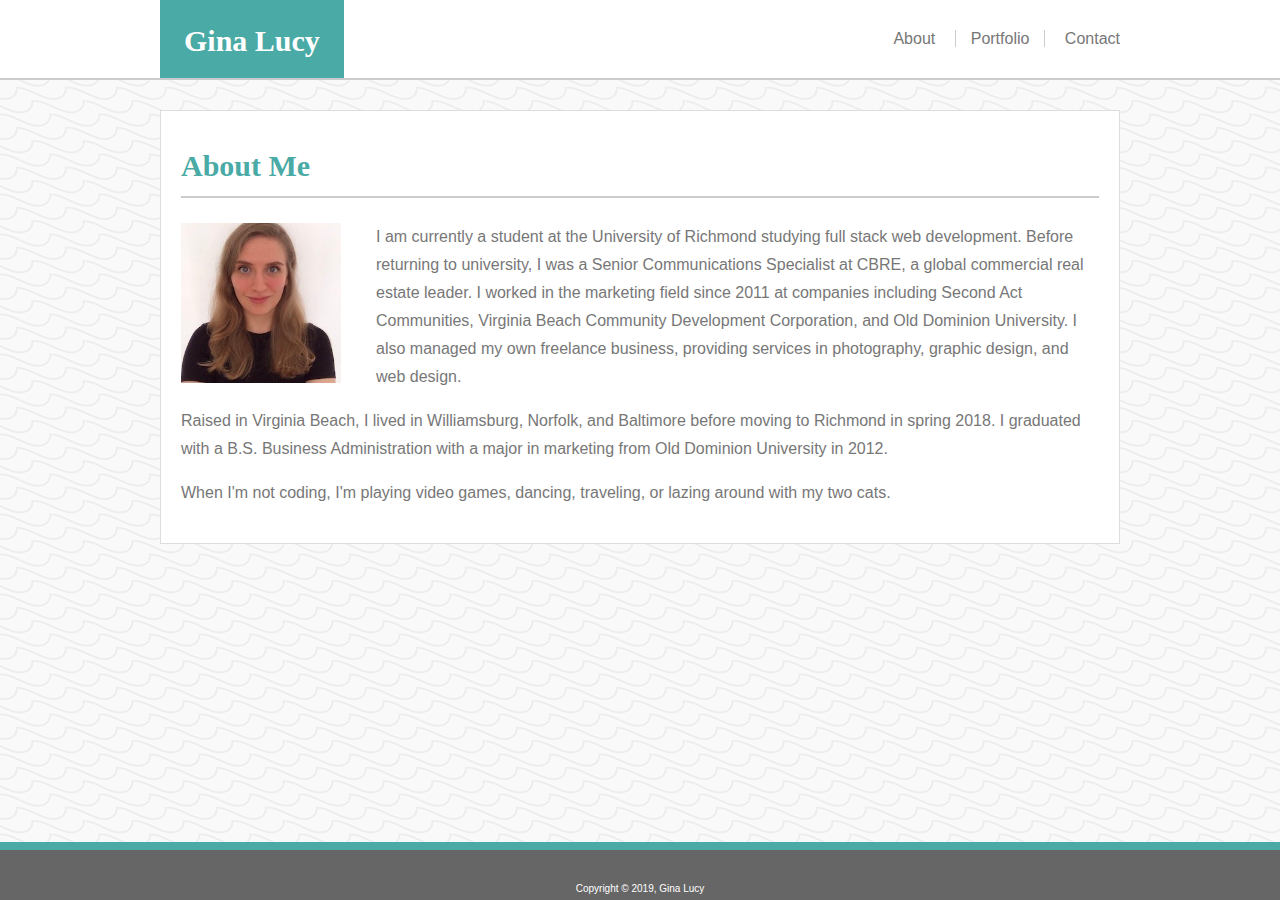
<file: index.html>
<!DOCTYPE html>
<html lang="en">
<head>
    <meta charset="UTF-8">
    <meta name="viewport" content="width=device-width, initial-scale=1.0">
    <meta http-equiv="X-UA-Compatible" content="ie=edge">
    <title>About Gina Lucy</title>
    <link rel="stylesheet" type="text/css" href="./assets/css/style.css">
</head>
<body>
    <div class="wrapper">
            <header>
                    <div class="container">
                        <!-- LOGO -->
                            <h1>Gina Lucy</h1>
                            <!-- NAVIGATION BAR -->
                            <ul class="navbar">
                                <li class="nav-start"><a href="./index.html">About</a></li>
                                <li class="nav-mid"><a href="./portfolio.html">Portfolio</a></li>
                                <li class="nav-end"><a href="./contact.html">Contact</a></li>
                            </ul>            
                    </div>
                </header>
                <section>
                    <div class="container">
                        <div class="main-content">
                            <!-- PAGE CONTENT -->
                            <h2>About Me</h2>
                            <img class="headshot" src="./assets/images/GINALUCY.jpg" alt="Gina Lucy">
                            <p>I am currently a student at the University of Richmond studying full stack web development. Before returning to university, I was a Senior Communications Specialist at CBRE, a global commercial real estate leader. I worked in the marketing field since 2011 at companies including Second Act Communities, Virginia Beach Community Development Corporation, and Old Dominion University. I also managed my own freelance business, providing services in photography, graphic design, and web design.</p>
                            <p>Raised in Virginia Beach, I lived in Williamsburg, Norfolk, and Baltimore before moving to Richmond in spring 2018. I graduated with a B.S. Business Administration with a major in marketing from Old Dominion University in 2012.</p>
                            <p>When I'm not coding, I'm playing video games, dancing, traveling, or lazing around with my two cats.</p>
                        </div>
                    </div>
                </section>            
    </div>
    <!-- STICKY FOOTER -->
    <footer>
        <div class="container">
            <div class="center-text">
                    <p class="copyright">Copyright &copy; 2019, Gina Lucy</p>
            </div>
        </div>
    </footer>
</body>
</html>
</file>
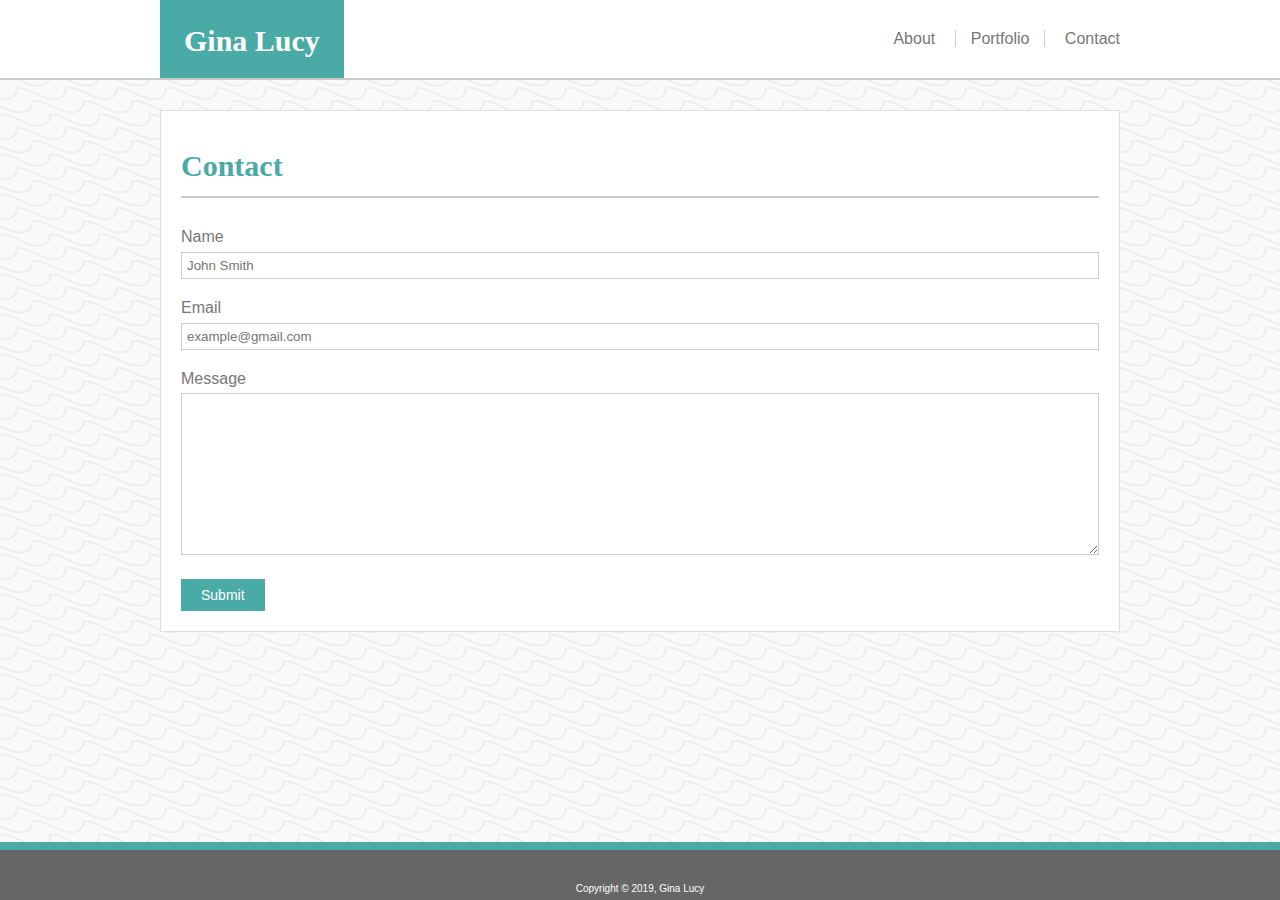
<file: contact.html>
<!DOCTYPE html>
<html lang="en">
<head>
    <meta charset="UTF-8">
    <meta name="viewport" content="width=device-width, initial-scale=1.0">
    <meta http-equiv="X-UA-Compatible" content="ie=edge">
    <title>Contact Gina Lucy</title>
    <link rel="stylesheet" type="text/css" href="./assets/css/style.css">
</head>
<body>
    <div class="wrapper">
            <header>
                    <div class="container">
                            <h1>Gina Lucy</h1>
                            <ul class="navbar">
                                <li class="nav-start"><a href="./index.html">About</a></li>
                                <li class="nav-mid"><a href="./portfolio.html">Portfolio</a></li>
                                <li class="nav-end"><a href="./contact.html">Contact</a></li>
                            </ul>            
                    </div>
                </header>
                <section>
                    <div class="container">
                        <div class="main-content">
                            <h2>Contact</h2>
                            <form>
                                Name
                                <br />
                                <input type="text" name="full-name" id="full-name" placeholder="John Smith">
                                <br />
                                Email
                                <br />
                                <input type="text" name="email" id="email" placeholder="example@gmail.com">
                                <br />
                                Message
                                <br />
                                <textarea name="message" id="message" rows="10"></textarea>
                                <br />
                                <input type="submit" class="clickme" value="Submit" />
                            </form>
                        </div>
                    </div>
                </section>            
    </div>
    <footer>
        <div class="container">
            <div class="center-text">
                    <p class="copyright">Copyright &copy; 2019, Gina Lucy</p>
            </div>
        </div>
    </footer>
</body>
</html>
</file>
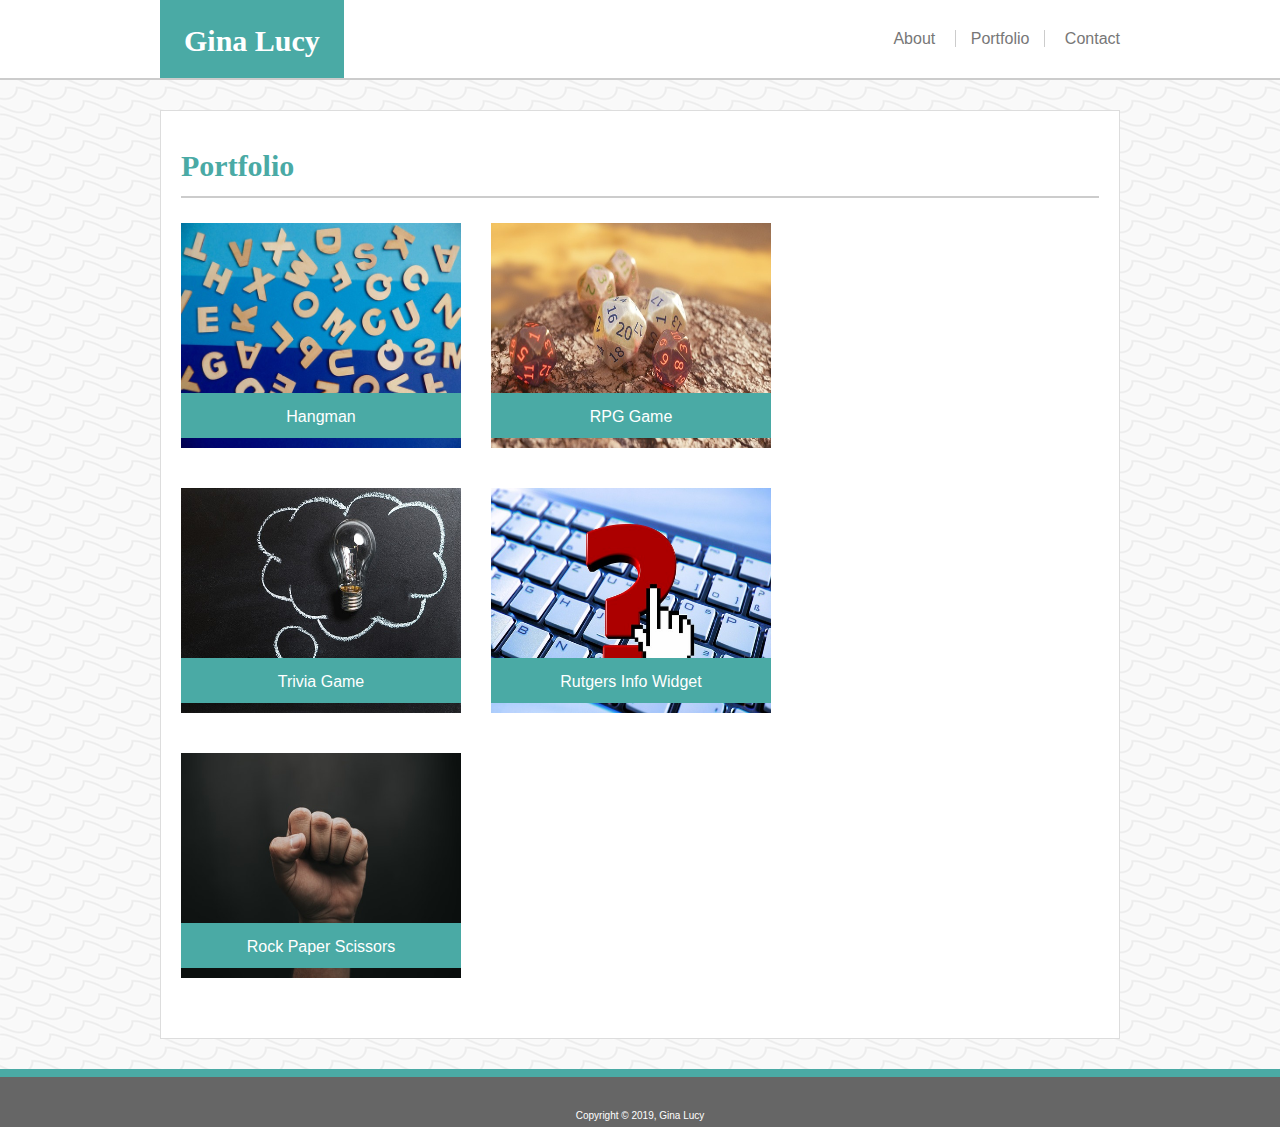
<file: portfolio.html>
<!DOCTYPE html>
<html lang="en">
<head>
    <meta charset="UTF-8">
    <meta name="viewport" content="width=device-width, initial-scale=1.0">
    <meta http-equiv="X-UA-Compatible" content="ie=edge">
    <title>Gina Lucy's Portfolio</title>
    <link rel="stylesheet" type="text/css" href="./assets/css/style.css">
</head>
<body>
    <div class="wrapper">
            <header>
                    <div class="container">
                            <h1>Gina Lucy</h1>
                            <ul class="navbar">
                                <li class="nav-start"><a href="./index.html">About</a></li>
                                <li class="nav-mid"><a href="./portfolio.html">Portfolio</a></li>
                                <li class="nav-end"><a href="./contact.html">Contact</a></li>
                            </ul>            
                    </div>
                </header>
                <section>
                    <div class="container">
                        <div class="main-content">
                            <h2>Portfolio</h2>
                            <div class="flex-container">
                                <div class="portfolio">
                                    <img src="./assets/images/scrabble-4273252_640.jpg" alt="Hangman Game">
                                    <div class="teal-box">
                                        <p class="teal-caption">Hangman</p>
                                    </div>
                                </div>
                                <div class="portfolio">
                                     <img src="./assets/images/games-2025663_640.jpg" alt="RPG Game">
                                     <div class="teal-box">
                                        <p class="teal-caption">RPG Game</p>
                                    </div>
                                </div>
                                <div class="portfolio">
                                    <img src="./assets/images/thought-2123970_640.jpg" alt="Trivia Game">
                                    <div class="teal-box">
                                        <p class="teal-caption">Trivia Game</p>
                                    </div>
                                </div>
                                <div class="portfolio">
                                    <img src="./assets/images/keyboard-824317_640.jpg" alt="Rutgers Info Widget">
                                    <div class="teal-box">
                                        <p class="teal-caption">Rutgers Info Widget</p>
                                    </div>
                                </div>
                                <div class="portfolio">
                                    <img src="./assets/images/left-human-hand-2258250.jpg" alt="Rock Paper Scissors">
                                    <div class="teal-box">
                                        <p class="teal-caption">Rock Paper Scissors</p>
                                    </div>
                                </div>
                            </div>
                        </div>
                    </div>
                </section>            
    </div>
    <footer>
        <div class="container">
            <div class="center-text">
                    <p class="copyright">Copyright &copy; 2019, Gina Lucy</p>
            </div>
        </div>
    </footer>
</body>
</html>
</file>
<file: assets/css/style.css>
/* GLOBAL PAGE TEMPLATE */
body {
  margin: 0;
  padding: 0;
  background-image: url("../images/ripples.png");
  overflow: auto;
}
.wrapper {
  min-height: calc(100vh - 58px);
  margin: 0;
  padding: 0;
}
header {
  background-color: white;
  border-bottom: 2px solid #ccc;
  overflow: hidden;
  clear: both;
}
.container {
  width: 960px;
  margin: 0 auto;
  position: relative;
}
h1 {
  font-family: "Georgia", Times, "Times New Roman", serif;
  background-color: #4aaaa5;
  color: white;
  display: inline;
  padding: 1.5rem;
  margin: 0;
  font-size: 30px;
  position: absolute;
  top: 0;
}
.navbar {
  float: right;
  font-family: "Arial", "Helvetica Neue", Helvetica, sans-serif;
  color: #777;
  margin: 30px 0;
}
.navbar li {
  display: inline;
}
.nav-start {
  padding: 0 15px;
}
.nav-mid {
  border-left: 1px solid #ccc;
  border-right: 1px solid #ccc;
  padding: 0 15px;
}
.nav-end {
  padding: 0 0 0 15px;
}
.main-content {
  background-color: white;
  border: 1px solid #ddd;
  margin: 30px auto;
  padding: 0 20px 20px 20px;
}
h2 {
  font-family: "Georgia", Times, "Times New Roman", serif;
  color: #4aaaa5;
  font-size: 30px;
  line-height: 2;
  border-bottom: 2px solid #ccc;
}
p {
  font-family: "Arial", "Helvetica Neue", Helvetica, sans-serif;
  color: #777;
  line-height: 1.75;
}
a {
  font-family: "Arial", "Helvetica Neue", Helvetica, sans-serif;
  color: #777;
  text-decoration: none;
}
footer {
  background-color: #666;
  border-top: 8px solid #4aaaa5;
  clear: both;
  height: 58px;
  margin: 0;
  box-sizing: border-box;
  overflow: hidden;
}
.center-text {
  text-align: center;
  padding: 20px 0 0 0;
}
.copyright {
  color: white;
  font-size: 10px;
}

/* About page */
.headshot {
  float: left;
  width: 160px;
  margin: 0 35px 15px 0;
}

/* Contact page */
#full-name,
#email {
  width: 100%;
  box-sizing: border-box;
  margin-bottom: 15px;
  padding: 5px;
  border: 1px solid #ccc;
}
textarea {
  width: 100%;
  box-sizing: border-box;
  padding: 5px;
  border: 1px solid #ccc;
  margin-bottom: 15px;
}
.clickme {
  border: none;
  background-color: #4aaaa5;
  padding: 8px 20px;
  color: white;
  font-family: "Arial", "Helvetica Neue", Helvetica, sans-serif;
  font-size: 14px;
}
form {
  font-family: "Arial", "Helvetica Neue", Helvetica, sans-serif;
  color: #777;
  line-height: 1.75;
}

/* Portfolio page */
.portfolio {
  width: 280px;
  height: 225px;
  position: relative;
  margin: 0 30px 40px 0;
}
.portfolio img {
  width: 100%;
  height: 100%;
}
.teal-box {
  background-color: #4aaaa5;
  width: 100%;
  height: 45px;
  position: absolute;
  bottom: 10px;
  text-align: center;
  vertical-align: center;
}
.teal-caption {
  line-height: 1;
  color: white;
}
.flex-container {
  display: flex;
  flex-wrap: wrap;
}
</file>
